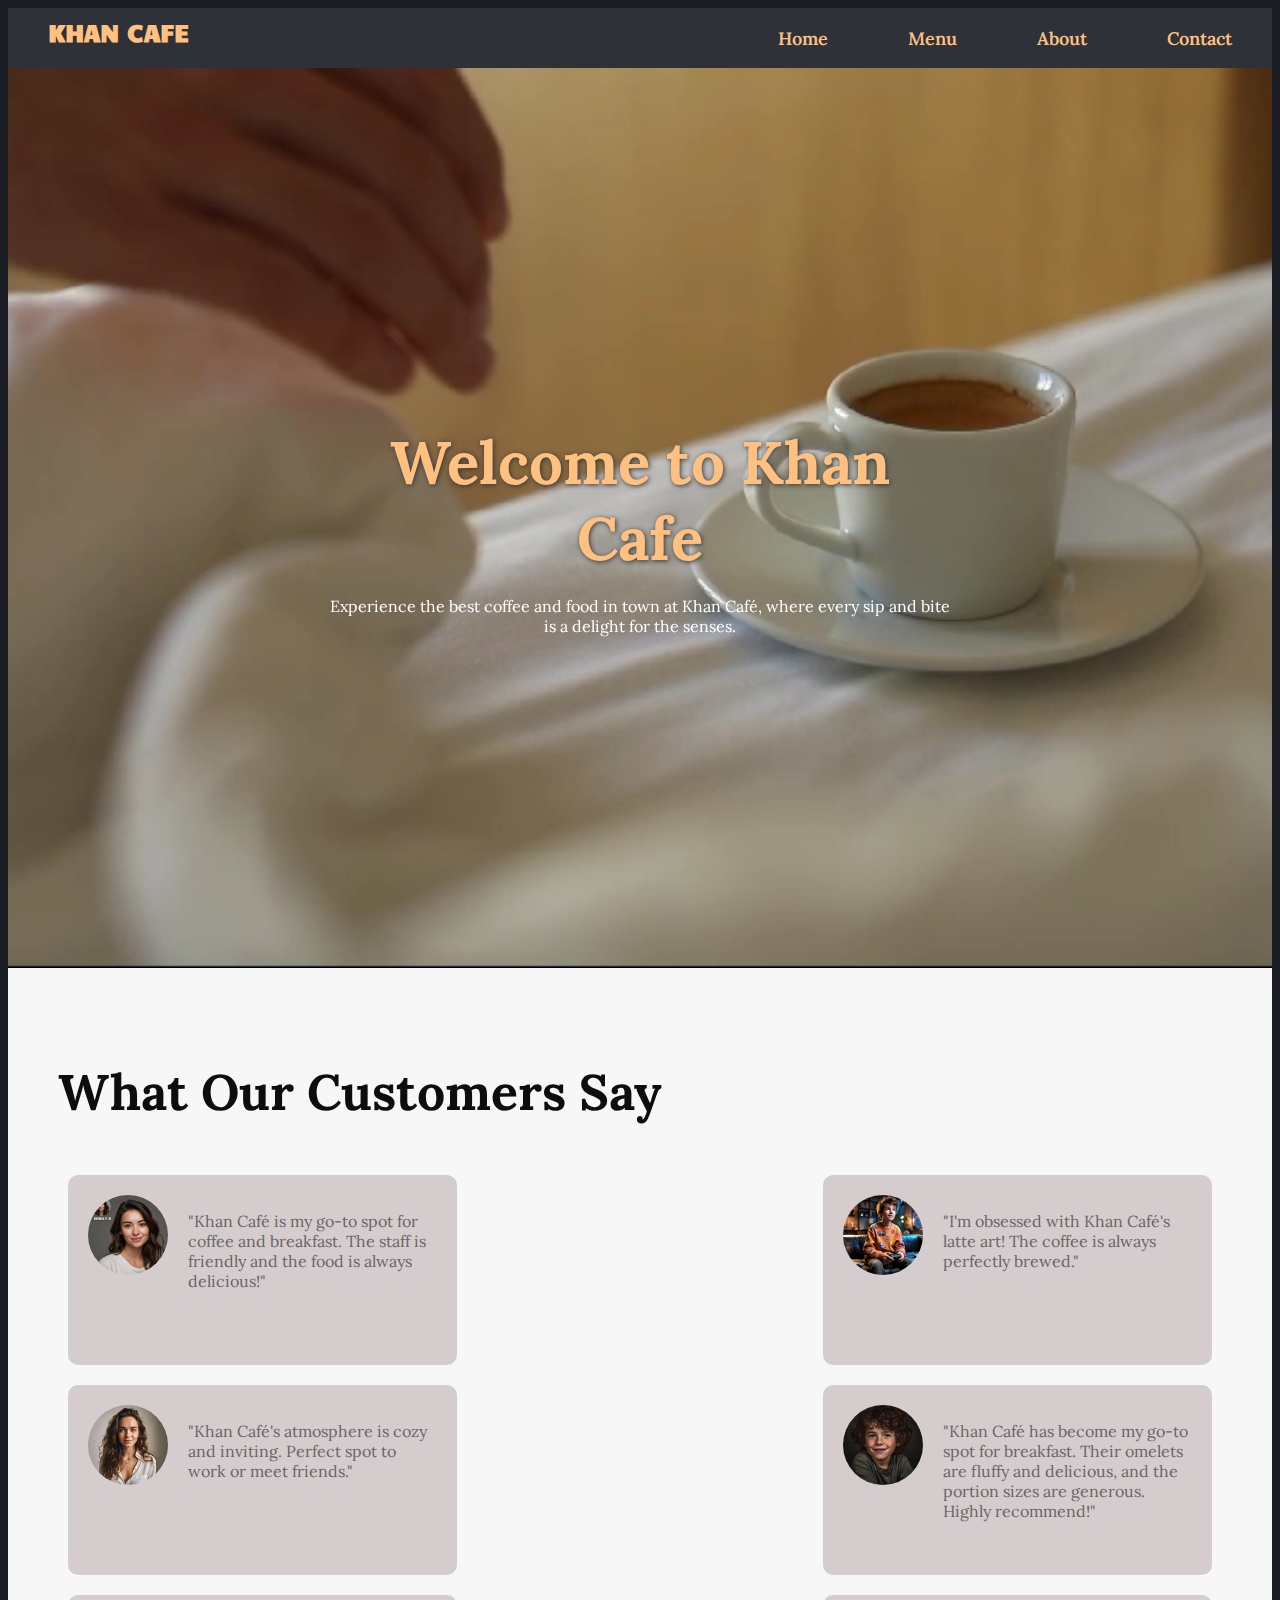
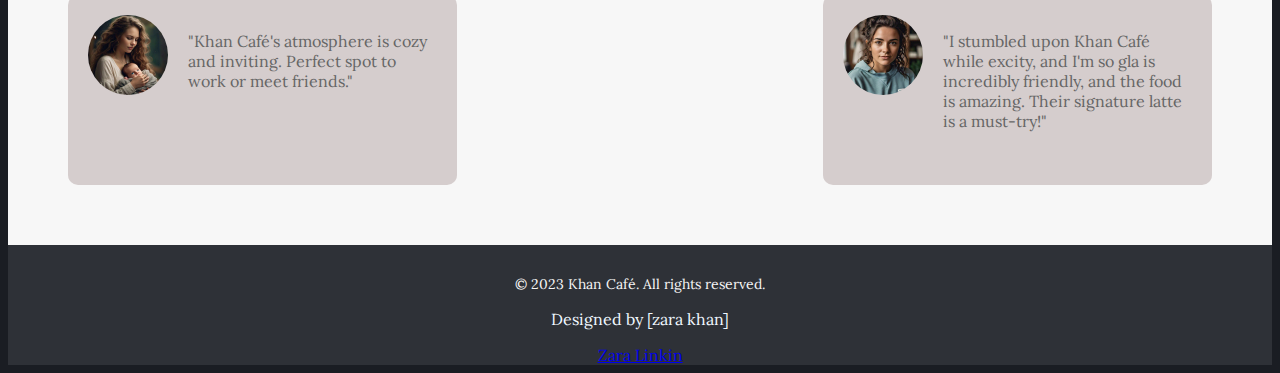
<file: index.html>
<!DOCTYPE html>
<html lang="en">
<head>
    <meta charset="UTF-8">
    <meta name="viewport" content="width=device-width, initial-scale=1.0">
    <link rel="preconnect" href="https://fonts.googleapis.com">
<link rel="preconnect" href="https://fonts.gstatic.com" crossorigin>
<link href="https://fonts.googleapis.com/css2?family=Candal&family=Ceviche+One&family=Lora:ital,wght@0,400..700;1,400..700&family=Playwrite+GB+S:wght@100..400&family=Roboto:ital,wght@0,100;0,300;0,400;0,500;0,700;0,900;1,100;1,300;1,400;1,500;1,700;1,900&display=swap" rel="stylesheet">
<link rel="stylesheet" href="https://cdnjs.cloudflare.com/ajax/libs/font-awesome/6.6.0/css/all.min.css" integrity="sha512-Kc323vGBEqzTmouAECnVceyQqyqdsSiqLQISBL29aUW4U/M7pSPA/gEUZQqv1cwx4OnYxTxve5UMg5GT6L4JJg==" crossorigin="anonymous" referrerpolicy="no-referrer" />   
<link rel="stylesheet" href="cafe.css">
    <title> Khan Café</title>
</head>
<body>
    <header>
    
        <!-- NAVBAR -->
        <nav class="navbar">
            <!-- LOGo -->
            <div class="logo">
                <i class="fa-solid fa-mug-saucer"></i> KHAN CAFE
             </div>
          
        <ul>
        <li><a href="index.html">Home</a></li>
        <li><a href="menu.html">Menu</a></li>
        <li><a href="about.html">About</a></li>
        <li><a href="contact.html">Contact</a></li>
        </ul>
        </nav>
        </header>
        <!-- HERO_SECTION -->
         <section>
        <div class="hero">
            <video loop autoplay muted plays-inline class="hero-video">
            <source src="hero.mp4" type="video/mp4">
            </video>
            <div class="hero-text">
            <h1>Welcome to Khan Cafe</h1>
<p>Experience the best coffee and food in town at Khan Café, where every sip and bite is a delight for the senses.</p>
        </div>
            </div>
            </section>
            <!-- REVIEW SECTION -->
            <section class="review-section">
                <div class="container">
                  <h2>What Our Customers Say</h2>
                  <div class="review-slider">
                    <div class="review-card">
                      <img src="img1.jpg" alt="Customer Image">
                      <p>"Khan Café is my go-to spot for coffee and breakfast. The staff is friendly and the food is always delicious!"</p>
                      
                    </div>
                    <div class="review-card">
                      <img src="img2.jpg" alt="Customer Image">
                      <p>"I'm obsessed with Khan Café's latte art! The coffee is always perfectly brewed."</p>
                      
                    </div>
                    <div class="review-card">
                      <img src="img3.jpg" alt="Customer Image">
                      <p>"Khan Café's atmosphere is cozy and inviting. Perfect spot to work or meet friends."</p>
                      
                    </div>

                    <div class="review-card">
                        <img src="img4.jpg" alt="Customer Image">
                        <P>"Khan Café has become my go-to spot for breakfast. Their omelets are fluffy and delicious, and the portion sizes are generous. Highly recommend!"</P>
                        
                      </div>
                      <div class="review-card">
                        <img src="img5.jpg" alt="Customer Image">
                        <p>"Khan Café's atmosphere is cozy and inviting. Perfect spot to work or meet friends."</p>
                        
                      </div>
                      <div class="review-card">
                        <img src="img6.jpg" alt="Customer Image">
                        <p>"I stumbled upon Khan Café while excity, and I'm so gla is incredibly friendly, and the food is amazing. Their signature latte is a must-try!"</p>
                        
                      </div>
                  </div>
                </div>
              </section>
              
              
            <footer>
                <p class="copyright">&copy; 2023 Khan Café. All rights reserved.</p>
                <p class="pra">Designed by [zara khan]</p>
                <i class="fa-brands fa-linkedin"></i> <a href="https://www.linkedin.com/in/zara-khan-687244302?utm_source=share&utm_campaign=share_via&utm_content=profile&utm_medium=android_app">Zara Linkin</a>
                </footer>
                
</body>
</html>
</file>
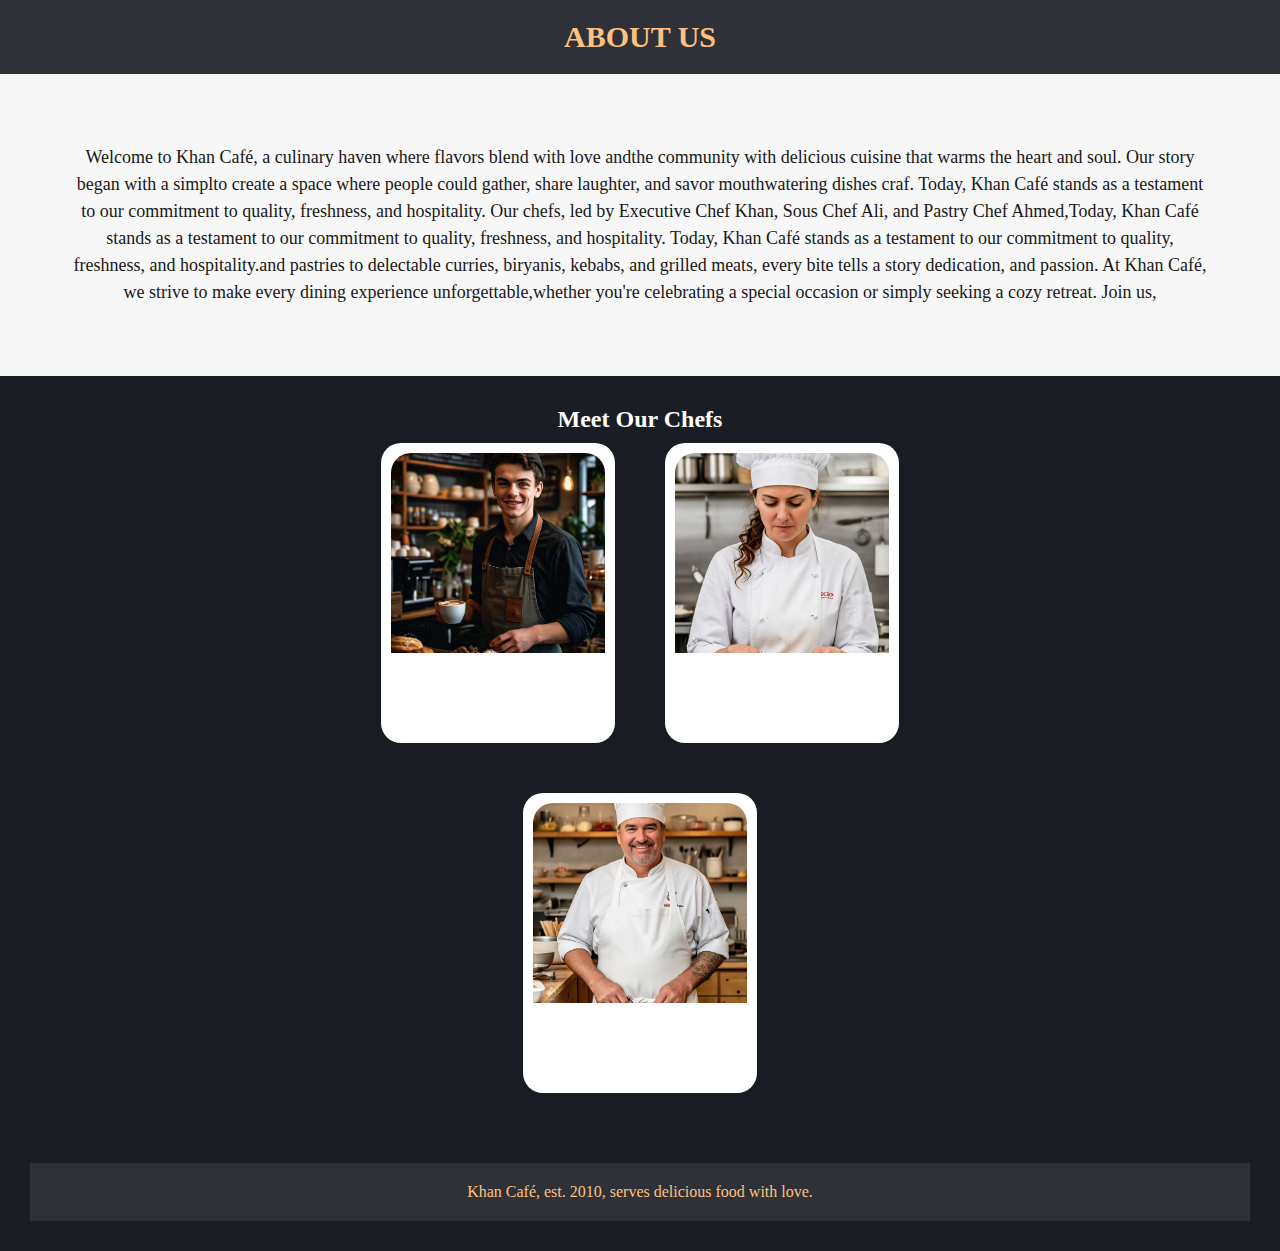
<file: about.html>
<!DOCTYPE html>
<html lang="en">
<head>
    <meta charset="UTF-8">
    <meta name="viewport" content="width=device-width, initial-scale=1.0">
    <link rel="stylesheet" href="about.css">
    <title>ABOUT US</title>
</head>
<body>
    <header>
        ABOUT US
    </header>
    <section>
        <p>Welcome to Khan Café, a culinary haven where flavors blend with love andthe community with delicious cuisine that warms the heart and soul. Our story began with a simplto create a space where people could gather, share laughter, and savor mouthwatering dishes craf. Today, Khan Café stands as a testament to our commitment to quality, freshness, and hospitality. 
           Our chefs, led by Executive Chef Khan, Sous Chef Ali, and Pastry Chef Ahmed,Today, Khan Café stands as a testament to our commitment to quality, freshness, and hospitality.   Today, Khan Café stands as a testament to our commitment to quality, freshness, and hospitality.and pastries to delectable curries, biryanis, kebabs, and grilled meats, every bite tells a story       dedication, and passion. At Khan Café, we strive to make every dining experience unforgettable,whether you're celebrating a special occasion or simply seeking a cozy retreat. Join us,</p>
    </section>
    <section class="chefs-section">
        <h2>Meet Our Chefs</h2>
        <div class="chefs-container">
          <div class="chef-card">
            <img src="chef1.jpg" alt="Chef Rohan">
          </div>
          <div class="chef-card">
            <img src="chef3.jpg" alt="Chef Sophia">
          </div>
          <div class="chef-card">
            <img src="chef2.jpg" alt="Chef Kumar">
          </div>
        </div>
      </section>
      <footer class="about-footer">
        <div class="footer-content">
        <p>Khan Café, est. 2010, serves delicious food with love.</p>
        </div>
        </footer>
        
      
    
</body>
</html>
</file>
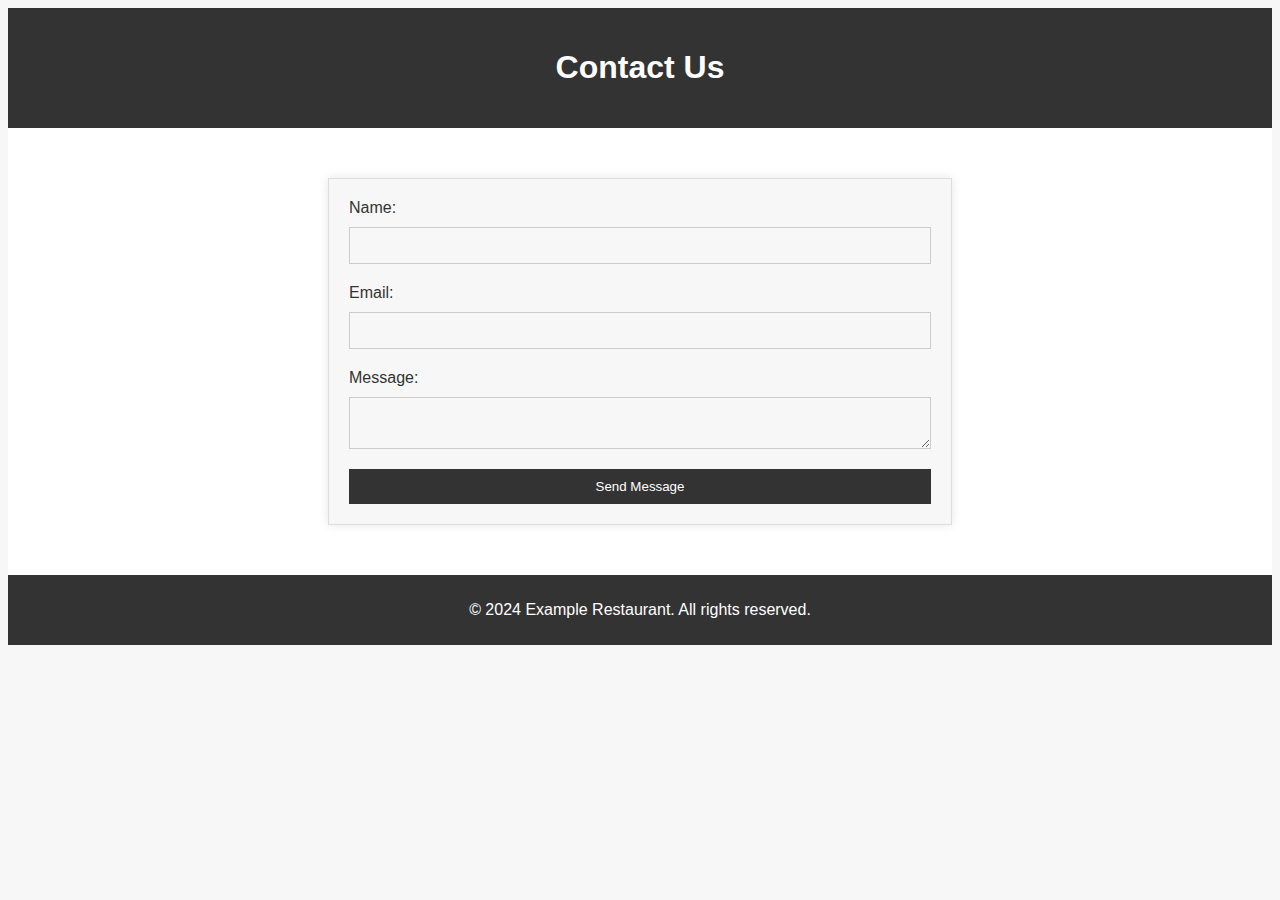
<file: contact.html>
<!DOCTYPE html>
<html lang="en">
<head>
    <meta charset="UTF-8">
    <meta name="viewport" content="width=device-width, initial-scale=1.0">
    <title>Contact Us</title>
    <link rel="stylesheet" href="contact.css">
</head>
<body>
    <header>
        <h1>Contact Us</h1>
    </header>
    
    <section class="contact-section">
        <div class="contact-container">
            <form>
                <label for="name">Name:</label>
                <input type="text" id="name" name="name" required>
                
                <label for="email">Email:</label>
                <input type="email" id="email" name="email" required>
                
                <label for="message">Message:</label>
                <textarea id="message" name="message" required></textarea>
                
                <button type="submit">Send Message</button>
            </form>
        </div>
    </section>
    
    
    
    <footer>
        <p>&copy; 2024 Example Restaurant. All rights reserved.</p>
    </footer>
</body>
</html>
</file>
<file: cafe.css>
/* Global Styles */
{
    box-sizing: border-box;
    margin: 0;
    padding: 0;
    }
    
    html {
    scroll-behavior: smooth;
    }
    
    body {
    background-color: #1A1D23; 
    font-family: 'Lora', serif;
    color: #FFFFFF; 
    }
    
    /* Navbar Styles */
    
    .navbar {
    position: sticky;
    width: 100%;
    height: 60px;
    display: flex;
    justify-content: space-between;
    align-items: center;
    background-color: #2E3137; 
    top: 0;
    z-index: 1000;
    }
    
    .navbar ul {
    list-style: none;
    margin: 0;
    padding: 0;
    display: flex;
    justify-content: space-around;
    }
    
    .navbar li {
    margin: 10px;

    
    }
    
    .navbar a {
    color: #FFC080; 
    transition: color 0.2s ease;
    text-decoration: none;
    font-size: 18px;
    font-weight: 600;
    margin: 20px;
    padding: 10px;
    }
    
    .navbar a:hover {
    color: #FFFFFF; 
    background-color: #33373B; 
    }
    
    /* Logo Styles */
    
    .logo {
    color: #FFC080; 
    padding-top: 15px;
    padding-left: 30px;
    width: 100%;
    height: 60px;
    margin: 10px;
    text-align: left;
    font-weight: bold;
    font-size: 24px;
    font-family: "Candal", sans-serif;
    }
    
    /* Hero Section Styles */
    
    .hero {
    position: relative;
    width: 100%;
    height: 100vh;
    overflow: hidden;
    background-color: #1A1D23; 
    }
    
    .hero-video {
    width: 100%;
    height: 100%;
    object-fit: cover;
    }
    
    .hero-text {
    position: absolute;
    top: 50%;
    left: 50%;
    transform: translate(-50%, -50%);
    color: #FFFFFF;
    text-align: center;
    }
    
    .hero-text h1 {
    color: #FFC080; 
    font-size: 60px;
    font-weight: bold;
    margin-bottom: 20px;
    text-shadow: 1px 1px 5px #33373B; 
    }
    
    .hero-text h1:hover {
    font-size: 70px;
    text-shadow: 2px 2px 10px #0c0d0e;
    cursor: pointer;
    }
    
    /* Review Section Styles */
    
    h2{
    font-size: 50px;
    color: #0c0d0e;
    }
    
    h2:hover{
    font-size: 60px;
    text-shadow:2px 2px rgb(133, 101, 90) ;
    cursor: pointer;
    }
    
    .review-section {
    background-color: #f7f7f7; 
    padding: 50px;
    display: flex;
    }
    
    .review-slider {
    justify-content: space-between;
    flex-wrap: wrap;
    display: flex;
    }
    
    .review-card {
    display: flex;
    width: 30%;
    height: 150px;
    background-color: #d5cdcd;
    padding: 20px;
    margin: 10px;
    border-radius: 10px;
    box-shadow: 1 1 10px rgba(0, 0, 0, 0.1);
    }
    
    .review-card:hover {
    transform: scale(1.1);
    z-index: 1;
    box-shadow: 0 0 20px rgba(0, 0, 0, 0.5);
    }
    
    .review-card img {
    width: 80px;
    height: 80px;
    border-radius: 50%;
    margin-bottom: 10px;
    object-fit: cover;
    }
    
    .review-card:hover img {
    width: 60px;
    height: 60px;
    }
    
    .review-card p {
    padding-left: 20px;
    font-size: 16px;
    color: #666;
    }
    
    /* Footer Styles */
    
    footer {
    background-color: #2E3137; 
    color: white;
    padding: 20px 20px;
    height: 80px;
    text-align: center;
    }
    
    .copyright {
    font-size: 14px;
    margin-top: 10px;
    color: whitesmoke;
    }
    
    .pra {
    color: aliceblue;
    }
    
    
    /* Mobile Media Queries */
    
    @media (max-width: 768px) {
    .navbar {
    height: 50px;
    flex-direction: column;
    align-items: flex-start;
    }
    @media only screen and (max-width: 768px) {
        .navbar {
          display: block;
        }
      }
      
      
    
    .navbar ul {
    flex-direction: column;
    }
    
    .navbar li {
    margin: 10px 0;
    }
    
    .navbar a {
    font-size: 16px;
    padding: 10px 20px;
    }
    
    .logo {
    padding-top: 10px;
    padding-left: 20px;
    font-size: 20px;
    }
    
    .hero-text h1 {
    font-size: 40px;
    }
    
    h2 {
    font-size: 40px;
    }
    
    .review-card {
    width: 45%;
    height: 120px;
    }
    
    .review-card img {
    width: 40px;
    height: 40px;
    object-fit: cover;
    border-radius: 50%;
    }
    
    .review-card p {
    font-size: 14px;
    }
    
    footer {
    padding: 10px;
    height: 60px;
    }
    
    .copyright {
    font-size: 12px;
    }
    }
    
    @media (max-width: 480px) {
    .navbar {
    height: 40px;
    }
    
    .navbar a {
    font-size: 14px;
    padding: 10px 15px;
    }
    
    .logo {
    padding-top: 5px;
    padding-left: 15px;
    font-size: 18px;
    }
    
    .hero-text h1 {
    font-size: 30px;
    }
    
    h2 {
    font-size: 30px;
    }
    
    .review-card {
    width: 100%;
    height: 100px;
    }
    
    .review-card img {
    width: 30px;
    height: 30px;
    object-fit: cover;
    border-radius: 50%;
    }
    
    .review-card p {
    font-size: 12px;
    }
    
    footer {
    padding: 5px;
    height: 50px;
    }
    
    .copyright {
    font-size: 10px;
    }
    }
    
    @media (max-width: 360px) {
    .navbar {
    height: 30px;
    }
    
    .navbar a {
    font-size: 12px;
    padding: 10px 10px;
    }
    
    .logo {
    padding-top: 5px;
    padding-left: 10px;
    font-size: 16px;
    }
    
    .hero-text h1 {
    font-size: 25px;
    }
    
    h2 {
    font-size: 25px;
    }
    
    .review-card {
    width: 100%;
    height: 80px;
    }
    
    .review-card img {
    width: 25px;
    height: 25px;
    object-fit: cover;
    border-radius: 50%;
    }
    
    .review-card p {
    font-size: 10px;
    }
    
    footer {
    padding: 5px;
    height: 40px;
    }
    
    .copyright {
    font-size: 9px;
    }
    }
</file>
<file: about.css>
/* Global Styles */
* {
box-sizing: border-box;
margin: 0;
padding: 0;
}

body {
font-family: 'Lora', serif;
color: #FFFFFF;
background-color: #1A1D23;
}

/* Header Styles */
header {
background-color: #2E3137;
color: #FFC080;
padding: 20px;
text-align: center;
font-size: 30px;
font-weight: bold;
}

/* Section Styles */
section {
padding: 50px;
display: flex;
flex-direction: column;
align-items: center;
background-color: #f7f7f7;
}

section p {
font-size: 18px;
line-height: 1.5;
text-align: center;
padding: 20px;
color: #191818;
}

/* Chefs Section Styles */
.chefs-section {
background-color: #1A1D23;
padding: 30px;
}

.chefs-container {
display: flex;
flex-wrap: wrap;
justify-content: center;
gap: 30px;
flex-direction: row;
}

.chef-card {
width: 30%;
margin: 10px;
background-color: #FFFFFF;
padding: 10px;
border-radius: 20px;
box-shadow: 0 0 10px rgba(0, 0, 0, 0.1);
height: 300px;
transition: all 0.3s ease;
}

.chef-card:hover {
transform: scale(1.1);
box-shadow: 0 0 20px rgba(0, 0, 0, 0.5);
background-color: #f2f2f2;
}

.chef-card img {
width: 100%;
height: 200px;
object-fit: cover;
border-radius: 20px 20px 0 0;
}

/* Footer Styles */
.about-footer {
background-color: #2E3137;
color: #FFC080;
padding: 20px;
text-align: center;
margin: 30px;
}

.footer-content {
display: flex;
flex-direction: column;
align-items: center;
}

.footer-content h3 {
font-size: 24px;
font-weight: bold;
margin-bottom: 10px;
}

/* Media Queries */
@media (max-width: 768px) {
.chef-card {
width: 45%;
margin: 20px;
height: 300px;
}
}

@media (max-width: 480px) {
.chef-card {
width: 100%;
margin: 20px;
height: auto;
}
}

@media (max-width: 360px) {
.chef-card img {
height: 250px;

}
}

@media (max-width: 240px) {
.chef-card {
width: 100%;
height: auto;
margin: 20px;
}
.chef-card img {
height: 250px;
}
}
</file>
<file: contact.css>
/* Global Styles */

{
box-sizing: border-box;
margin: 0;
padding: 0;
}

body {
font-family: Arial, sans-serif;
background-color: #f7f7f7; 
color: #333; 
}

/* Header Styles */

header {
background-color: #333; 
color: #FFFFFF; 
padding: 20px;
text-align: center;
}

/* Contact Section Styles */

.contact-section {
padding: 50px;
display: flex;
justify-content: center;
background-color: #FFFFFF; 
}

.contact-container {
width: 50%;
background-color: #f7f7f7; 
padding: 20px;
border: 1px solid #ddd;
box-shadow: 0 0 10px rgba(0, 0, 0, 0.1);
}

form {
display: flex;
flex-direction: column;
}

label {
margin-bottom: 10px;
color: #333; 
}

input, textarea {
padding: 10px;
margin-bottom: 20px;
border: 1px solid #ccc;
background-color: #f7f7f7; 
}

input:hover, textarea:hover {
border: 1px solid #aaa;
background-color: #fff; 
}

button[type="submit"] {
background-color: #333; 
color: #fff; 
padding: 10px 20px;
border: none;
cursor: pointer;
}

button[type="submit"]:hover {
background-color: #444; 
}

/* Footer Styles */

footer {
background-color: #333; 
color: #fff; 
padding: 10px;
text-align: center;
}

/* Media Queries */

@media (max-width: 480px) {
.contact-container {
width: 100%;
}

input, textarea {
width: 100%;
}
}

@media (max-width: 360px) {
.contact-section {
padding: 20px;
}

.contact-container {
padding: 10px;
}
}
</file>
